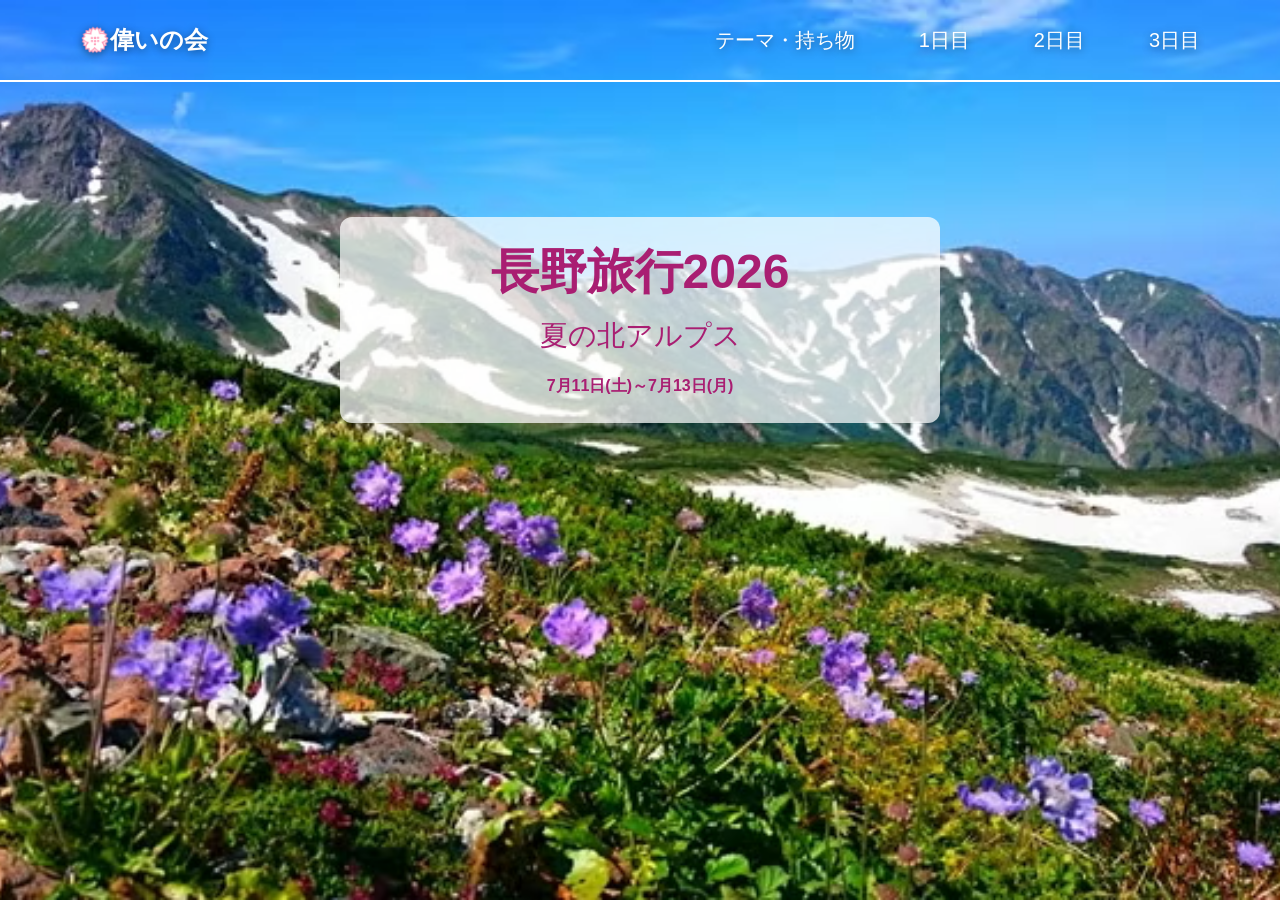
<file: index.html>
<!DOCTYPE html>
<html lang="ja">
<head>
    <meta charset="UTF-8">
    <meta name="viewport" content="width=device-width, initial-scale=1.0">
    <link rel="stylesheet" href="stylesheet1.css">
    <title>Nagano-Travel</title>
</head>
<body>
    <header class="header">
        <div class="header-logo">💮偉いの会</div>

        <nav class="header-nav" aria-label="メインメニュー">
            <ul>
                <li><a href="theme.html">テーマ・持ち物</a></li>
                <li><a href="Plan1.html">1日目</a></li>
                <li><a href="Plan2.html">2日目</a></li>
                <li><a href="Plan3.html">3日目</a></li>
            </ul>
        </nav>
    </header>

    <main>
        <section class="top-wrapper">
            <div class="top-container">
                <h1>長野旅行2026</h1>
                <h3>夏の北アルプス</h3>
                <p>7月11日(土)～7月13日(月)</p>
            </div>
        </section>
    </main>
</body>
</html>
</file>
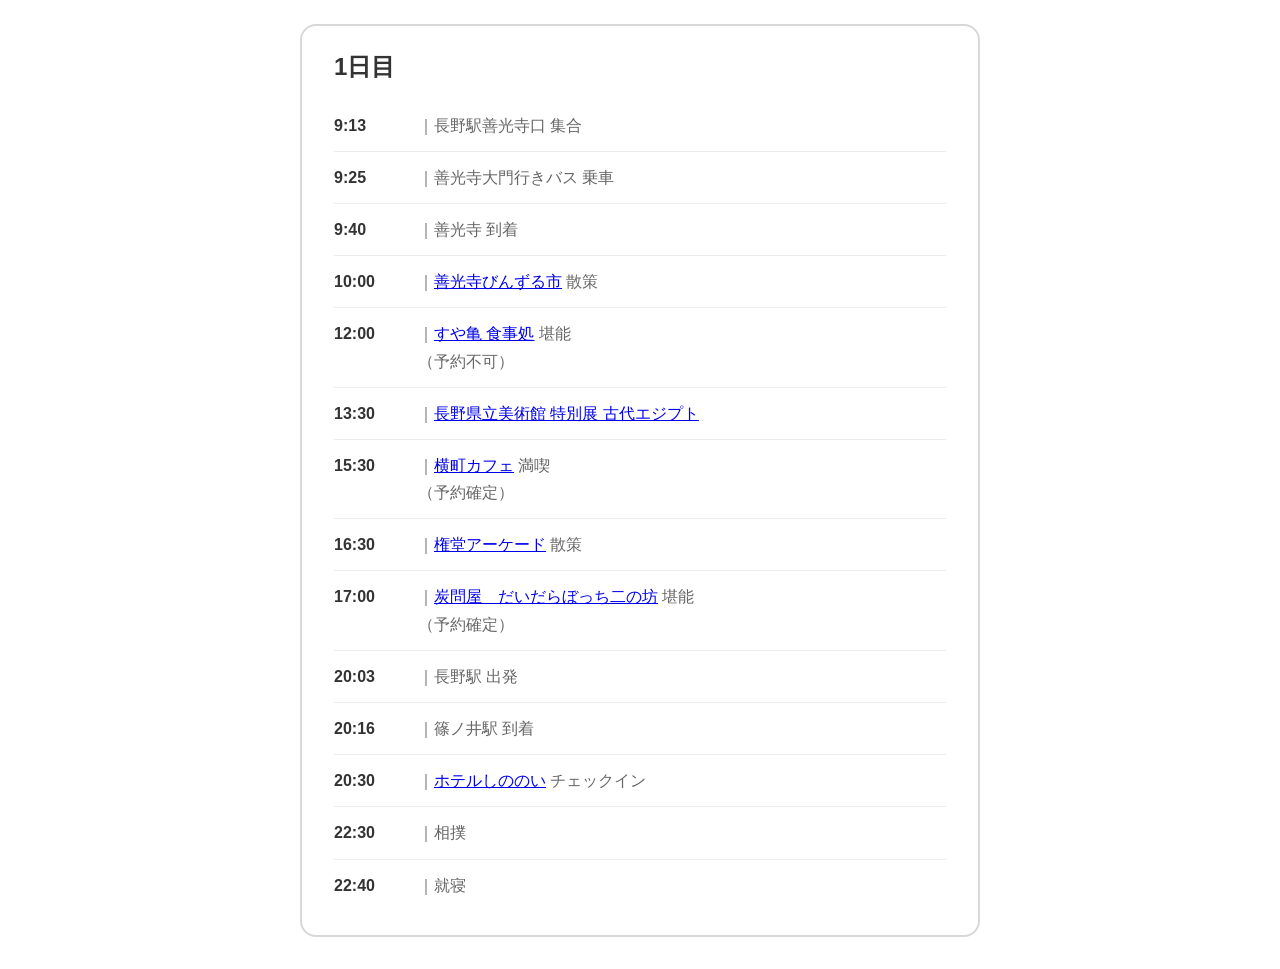
<file: Plan1.html>
<!DOCTYPE html>
<html lang="ja">

<head>
    <meta charset="UTF-8">
    <meta name="viewport" content="width=device-width, initial-scale=1.0">
    <title>Nagano-Travel</title>
    <link rel="stylesheet" href="stylesheet3.css">
</head>

<body>
    <main class="plan-wrapper">
        <section class="plan-card">
            <h1>1日目</h1>

            <ul class="plan-list">
                <li><time>9:13</time><span>｜長野駅善光寺口 集合</span></li>
                <li><time>9:25</time><span>｜善光寺大門行きバス 乗車</span></li>
                <li><time>9:40</time><span>｜善光寺 到着</span></li>
                <li><time>10:00</time><span>｜<a href="https://www.binzuru-ichi.com/" target="_blank" rel="noopener noreferrer">善光寺びんずる市</a> 散策</span></li>
                <li><time>12:00</time><span>｜<a href="https://suyakame.co.jp/restaurant/" target="_blank" rel="noopener noreferrer">すや亀 食事処</a> 堪能<br>（予約不可）</span></li>
                <li><time>13:30</time><span>｜<a href="https://nagano.art.museum/exhibition/exhibit2026_egypt-brooklyn" target="_blank" rel="noopener noreferrer">長野県立美術館 特別展 古代エジプト</a></span></li>
                <li><time>15:30</time><span>｜<a href="https://www.yawataya.co.jp/store/yokomachi.php" target="_blank" rel="noopener noreferrer">横町カフェ</a> 満喫<br>（予約確定）</span></li>
                <li><time>16:30</time><span>｜<a href="https://zenkozi.com/highlight/gondo.html" target="_blank" rel="noopener noreferrer">権堂アーケード</a> 散策</span></li>
                <li><time>17:00</time><span>｜<a href="https://daidara.info/%E3%81%A0%E3%81%84%E3%81%A0%E3%82%89%E3%81%BC%E3%81%A3%E3%81%A1%E4%BA%8C%E3%81%AE%E5%9D%8A/" target="_blank" rel="noopener noreferrer">炭問屋　だいだらぼっち二の坊</a> 堪能<br>（予約確定）</span></li>
                <li><time>20:03</time><span>｜長野駅 出発</span></li>
                <li><time>20:16</time><span>｜篠ノ井駅 到着</span></li>
                <li><time>20:30</time><span>｜<a href="https://miyuki-design.github.io/hotel_shinonoi/" target="_blank" rel="noopener noreferrer">ホテルしののい</a> チェックイン</span></li>
                <li><time>22:30</time><span>｜相撲</span></li>
                <li><time>22:40</time><span>｜就寝</span></li>
            </ul>
        </section>
    
    </main>

</body>

</html>
</file>
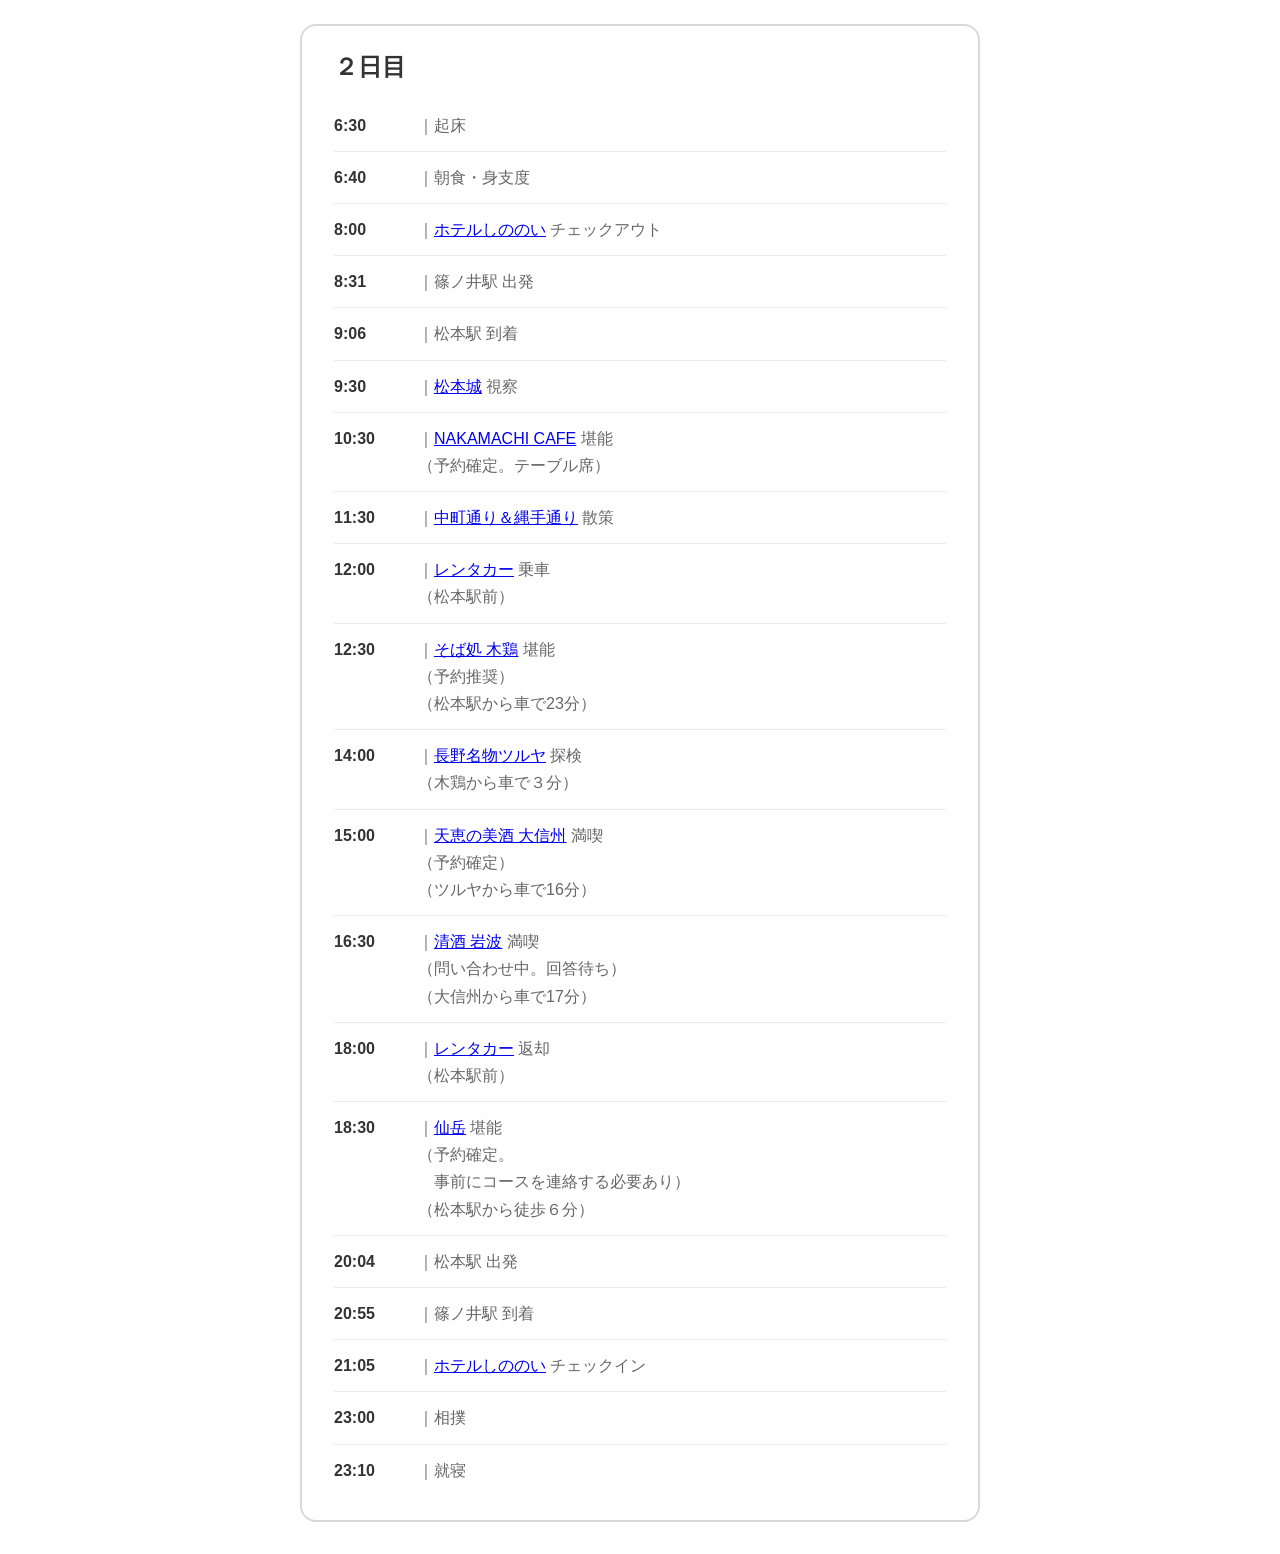
<file: Plan2.html>
<!DOCTYPE html>
<html lang="ja">

<head>
    <meta charset="UTF-8">
    <link rel="stylesheet" href="stylesheet3.css">
    <title>Nagano-Travel</title>
    <meta name="viewport" content="width=device-width, initial-scale=1.0">
    </head>

<body>
<section class="plan-wrapper">
            <div class="plan-card">
                <H1>２日目</H1>
                <ul class="plan-list">
                <li><time>6:30</time><span>｜起床</span></li>
                <li><time>6:40</time><span>｜朝食・身支度</span></li>
                <li><time>8:00</time><span>｜<a href="https://miyuki-design.github.io/hotel_shinonoi/" target="_blank" rel="noopener noreferrer">ホテルしののい</a> チェックアウト</span></li>
                <li><time>8:31</time><span>｜篠ノ井駅 出発</span></li>
                <li><time>9:06</time><span>｜松本駅 到着</span></li>
                <li><time>9:30</time><span>｜<a href="https://www.matsumoto-castle.jp/" target="_blank" rel="noopener noreferrer">松本城</a> 視察</span></li>
                <li><time>10:30</time><span>｜<a href="https://www.nakamachicafe.com/nakamachicafe/" target="_blank" rel="noopener noreferrer">NAKAMACHI CAFE</a> 堪能<br>（予約確定。テーブル席）</span></li>
                <li><time>11:30</time><span>｜<a href="https://thegate12.com/jp/article/272" target="_blank" rel="noopener noreferrer">中町通り＆縄手通り</a> 散策</span></li>
                <li><time>12:00</time><span>｜<a href="#" target="_blank" rel="noopener noreferrer">レンタカー</a> 乗車<br>（松本駅前）</span></li>
                <li><time>12:30</time><span>｜<a href="https://ichigoichienococoro.com/" target="_blank" rel="noopener noreferrer">そば処 木鶏</a> 堪能<br>（予約推奨）<br>（松本駅から車で23分）</span></li>
                <li><time>14:00</time><span>｜<a href="https://www.tsuruya-corp.co.jp/store/yamagata/" target="_blank" rel="noopener noreferrer">長野名物ツルヤ</a> 探検<br>（木鶏から車で３分）</span></li>
                <li><time>15:00</time><span>｜<a href="https://www.daishinsyu.com/tasting-room" target="_blank" rel="noopener noreferrer">天恵の美酒 大信州</a> 満喫<br>（予約確定）<br>（ツルヤから車で16分）</span></li>
                <li><time>16:30</time><span>｜<a href="https://iwanami-sake.com/" target="_blank" rel="noopener noreferrer">清酒 岩波</a> 満喫<br>（問い合わせ中。回答待ち）<br>（大信州から車で17分）</span></li>
                <li><time>18:00</time><span>｜<a href="#" target="_blank" rel="noopener noreferrer">レンタカー</a> 返却<br>（松本駅前）</span></li>
                <li><time>18:30</time><span>｜<a href="https://nbp3300.gorp.jp/" target="_blank" rel="noopener noreferrer">仙岳</a> 堪能<br>（予約確定。<br>　事前にコースを連絡する必要あり）<br>（松本駅から徒歩６分）</span></li>
                <li><time>20:04</time><span>｜松本駅 出発</span></li>
                <li><time>20:55</time><span>｜篠ノ井駅 到着</span></li>
                <li><time>21:05</time><span>｜<a href="https://miyuki-design.github.io/hotel_shinonoi/" target="_blank" rel="noopener noreferrer">ホテルしののい</a> チェックイン</span></li>
                <li><time>23:00</time><span>｜相撲</span></li>
                <li><time>23:10</time><span>｜就寝</span></li>
            </ul>
                </section>

    </body>

    </html>
</file>
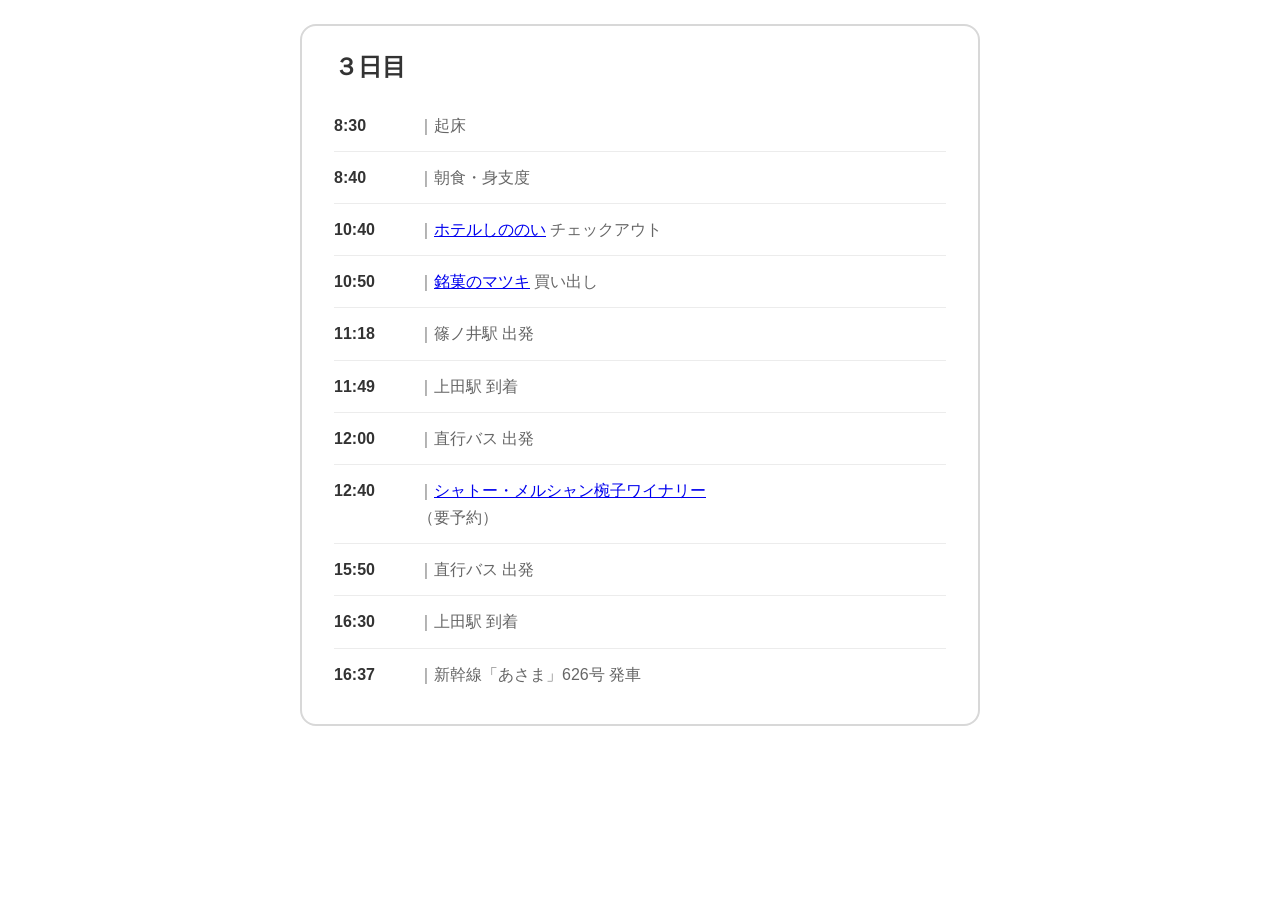
<file: Plan3.html>
<!DOCTYPE html>
<html lang="ja">

<head>
    <meta charset="UTF-8">
    <link rel="stylesheet" href="stylesheet3.css">
    <title>Nagano-Travel</title>
    <meta name="viewport" content="width=device-width, initial-scale=1.0">
    </head>

<body>
<section class="plan-wrapper">
            <div class="plan-card">
                <H1>３日目</H1>
                <ul class="plan-list">
                <li><time>8:30</time><span>｜起床</span></li>
                <li><time>8:40</time><span>｜朝食・身支度</span></li>
                <li><time>10:40</time><span>｜<a href="https://miyuki-design.github.io/hotel_shinonoi/" target="_blank" rel="noopener noreferrer">ホテルしののい</a> チェックアウト</span></li>
                <li><time>10:50</time><span>｜<a href="https://meika-matsuki.jp/" target="_blank" rel="noopener noreferrer">銘菓のマツキ</a> 買い出し</span></li>
                <li><time>11:18</time><span>｜篠ノ井駅 出発</span></li>
                <li><time>11:49</time><span>｜上田駅 到着</span></li>
                <li><time>12:00</time><span>｜直行バス 出発</span></li>
                <li><time>12:40</time><span>｜<a href="#" target="_blank" rel="noopener noreferrer">シャトー・メルシャン椀子ワイナリー</a><br>（要予約）</span></li>
                <li><time>15:50</time><span>｜直行バス 出発</span></li>
                <li><time>16:30</time><span>｜上田駅 到着</span></li>
                <li><time>16:37</time><span>｜新幹線「あさま」626号 発車</span></li>
            </ul>
                </section>
                </body>
                </html>
</file>
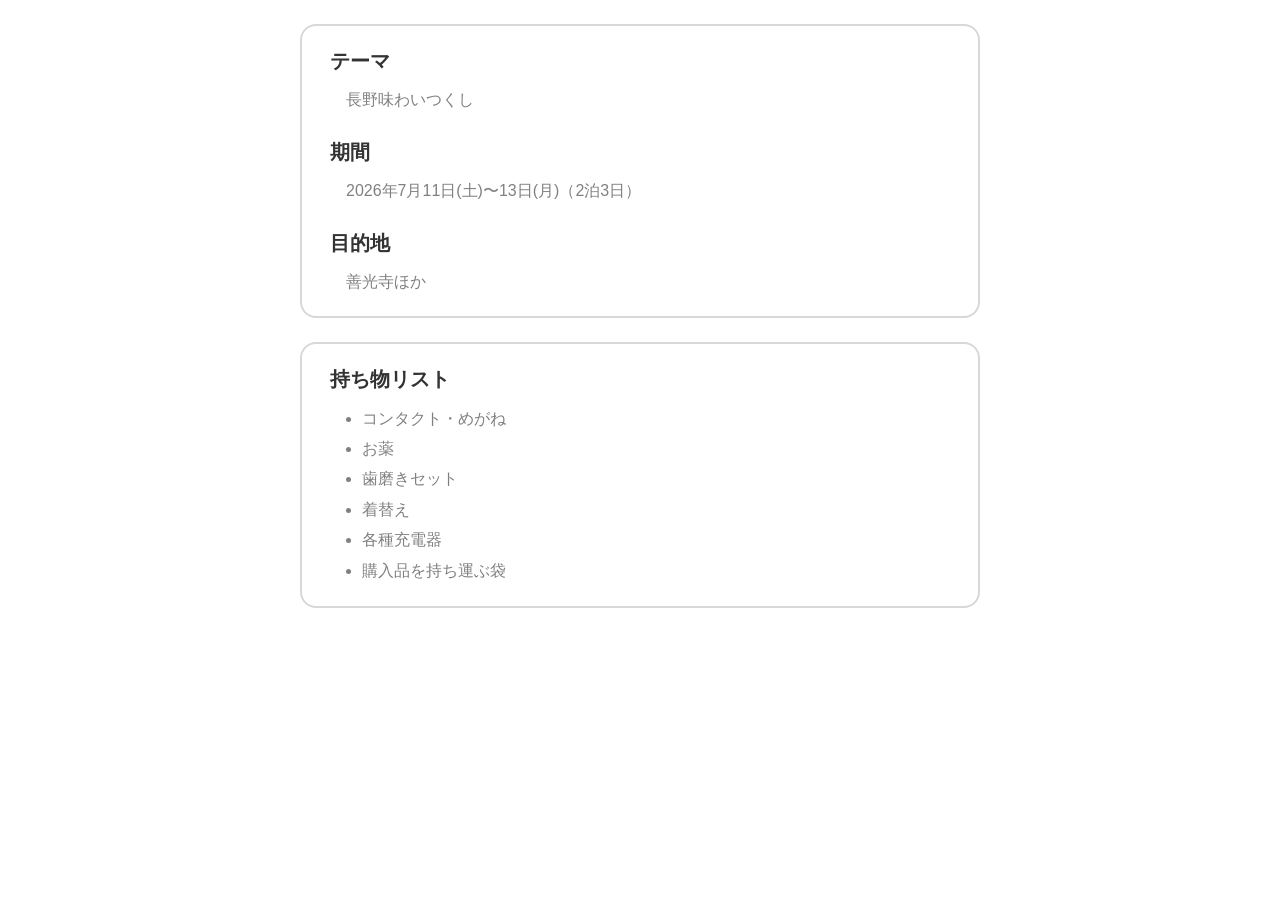
<file: theme.html>
<!DOCTYPE html>
<html lang="ja">

<head>
    <meta charset="UTF-8">
    <meta name="viewport" content="width=device-width, initial-scale=1.0">
    <title>テーマ・持ち物</title>
    <link rel="stylesheet" href="stylesheet2.css">
</head>

<body>
    <main class="page-content">
        <section class="main-wrapper">
            <div class="main-card">
                <h3>テーマ</h3>
                <p>長野味わいつくし</p>

                <h3>期間</h3>
                <p>2026年7月11日(土)〜13日(月)（2泊3日）</p>

                <h3>目的地</h3>
                <p>善光寺ほか</p>
            </div>
        </section>

        <section class="sub-wrapper">
            <div class="sub-card">
                <h3>持ち物リスト</h3>
                <ul>
                    <li>コンタクト・めがね</li>
                    <li>お薬</li>
                    <li>歯磨きセット</li>
                    <li>着替え</li>
                    <li>各種充電器</li>
                    <li>購入品を持ち運ぶ袋</li>
                </ul>
            </div>
        </section>
    </main>
</body>

</html>
</file>
<file: stylesheet1.css>
* {
    box-sizing: border-box;
}

html,
body {
    margin: 0;
    min-height: 100%;
}

body {
    min-height: 100vh;
    min-height: 100dvh;
    background-image: url(background.png);
    background-repeat: no-repeat;
    background-size: cover;
    background-position: center;
    font-family: "Meiryo", "Yu Gothic", sans-serif;
}

.header {
    display: flex;
    align-items: center;
    justify-content: space-between;
    padding: 24px 80px;
    border-bottom: 2px solid white;
}

.header-logo {
    font-weight: bold;
    font-size: 24px;
    color: white;
    text-shadow: 0 2px 8px rgba(0, 0, 0, 0.45);
    white-space: nowrap;
}

.header-nav ul {
    display: flex;
    gap: 64px;
    margin: 0;
    padding: 0;
    list-style: none;
}

.header-nav a {
    font-size: 20px;
    color: white;
    text-decoration: none;
    text-shadow: 0 2px 8px rgba(0, 0, 0, 0.45);
}

.top-wrapper {
    display: flex;
    align-items: center;
    justify-content: center;
    padding: 15vh 24px 40px;
}

.top-container {
    width: min(600px, 100%);
    padding: 24px 20px;
    background-color: rgba(255, 255, 255, 0.72);
    border-radius: 12px;
    text-align: center;
    color: #a91e72;
}

.top-container h1,
.top-container h3,
.top-container p {
    margin: 0;
}

.top-container h1 {
    font-size: clamp(30px, 5vw, 48px);
    line-height: 1.3;
    font-weight: bold;
}

.top-container h3 {
    margin-top: 12px;
    font-size: clamp(20px, 3vw, 28px);
    line-height: 1.5;
    font-weight: normal;
}

.top-container p {
    margin-top: 16px;
    font-size: 16px;
    line-height: 1.6;
    font-weight: bold;
}

@media screen and (max-width: 768px) {

    .header {
        flex-direction: column;
        gap: 12px;
        padding: 16px;
    }

    .header-logo {
        font-size: 22px;
    }

    .header-nav {
        width: 100%;
    }

    .header-nav ul {
        flex-wrap: nowrap;
        justify-content: center;
        gap: 6px;
    }

    .li {
        font-size: 14px;
        white-space: nowrap;
    }

    .top-wrapper {
        width: 100%;
        padding: 48px 16px 32px;
    }

    .top-container {
        width: 88%;
        max-width: 420px;
        margin: 0;
        padding: 32px 16px;
    }

    .top-container h1,
    .top-container h3,
    .top-container p {
        margin: 0;
        padding: 0;
    }

    .top-container h1 {
        font-size: 28px;
        line-height: 1.4;
    }

    .top-container h3 {
        margin-top: 20px;
        font-size: 19px;
        line-height: 1.5;
    }

    .top-container p {
        margin-top: 18px;
        font-size: 13px;
        line-height: 1.5;
    }
}
</file>
<file: stylesheet3.css>
* {
    box-sizing: border-box;
}

body {
    margin: 0;
    min-height: 100vh;
    color: #333;
    background-color: #fff;
    font-family: "Hiragino Kaku Gothic ProN", "Yu Gothic", Meiryo, sans-serif;
}

.plan-wrapper {
    display: flex;
    justify-content: center;
    width: 100%;
    padding: 24px clamp(16px, 6vw, 80px) 32px;
}

.plan-card {
    width: 100%;
    max-width: 680px;
    padding: 24px 32px;
    border: 2px solid #d8d8d8;
    border-radius: 16px;
    background-color: #fff;
}

.plan-card h1 {
    margin: 0 0 16px;
    font-size: 24px;
    line-height: 1.4;
}

.plan-list {
    margin: 0;
    padding: 0;
    list-style: none;
}

.plan-list li {
    display: grid;
    grid-template-columns: 4.5rem minmax(0, 1fr);
    gap: 12px;
    align-items: start;
    padding: 12px 0;
    border-bottom: 1px solid #ececec;
    color: #666;
    font-size: 16px;
    line-height: 1.7;
}

.plan-list li:last-child {
    border-bottom: none;
}

.plan-list time {
    color: #333;
    font-weight: 700;
    white-space: nowrap;
}

.plan-list span {
    min-width: 0;
    overflow-wrap: anywhere;
}

@media screen and (max-width: 768px) {
    .plan-wrapper {
        padding: 16px 12px 24px;
    }

    .plan-card {
        padding: 20px 16px;
        border-radius: 12px;
    }

    .plan-card h1 {
        font-size: 21px;
    }

    .plan-list li {
        grid-template-columns: 3.75rem minmax(0, 1fr);
        gap: 8px;
        padding: 11px 0;
        font-size: 14px;
        line-height: 1.6;
    }

    .plan-list a {
    color: #555;
    text-decoration: underline;
    text-underline-offset: 3px;
}

.plan-list a:hover {
    opacity: 0.6;
}
}

@media screen and (max-width: 360px) {
    .plan-list li {
        grid-template-columns: 1fr;
        gap: 2px;
    }
}
</file>
<file: stylesheet2.css>
* {
    box-sizing: border-box;
}

body {
    margin: 0;
    min-height: 100vh;
    color: #333;
    background-color: #fff;
    font-family: "Hiragino Kaku Gothic ProN", "Yu Gothic", Meiryo, sans-serif;
}

.page-content {
    width: 100%;
    padding: 24px clamp(16px, 6vw, 80px) 40px;
}

.main-wrapper,
.sub-wrapper {
    display: flex;
    justify-content: center;
    width: 100%;
}

.sub-wrapper {
    margin-top: 24px;
}

.main-card,
.sub-card {
    width: min(100%, 680px);
    border: 2px solid #d8d8d8;
    border-radius: 16px;
    padding: 20px 28px;
    background-color: #fff;
}

.main-card h3,
.sub-card h3 {
    margin: 0 0 10px;
    font-size: 20px;
    line-height: 1.5;
}

.main-card h3:not(:first-child) {
    margin-top: 24px;
}

.main-card p {
    margin: 0;
    padding-left: 1em;
    color: gray;
    line-height: 1.7;
    overflow-wrap: anywhere;
}

.sub-card ul {
    margin: 0;
    padding-left: 2em;
}

.sub-card li {
    color: gray;
    line-height: 1.9;
}

/* スマホ・小さめタブレット */
@media screen and (max-width: 768px) {
    .page-content {
        padding: 16px 12px 28px;
    }

    .sub-wrapper {
        margin-top: 16px;
    }

    .main-card,
    .sub-card {
        width: 100%;
        border-radius: 12px;
        padding: 18px 16px;
    }

    .main-card h3,
    .sub-card h3 {
        font-size: 18px;
    }

    .main-card h3:not(:first-child) {
        margin-top: 20px;
    }

    .main-card p,
    .sub-card li {
        font-size: 15px;
    }

    .main-card p {
        padding-left: 0.5em;
    }
}

/* 幅がかなり狭いスマホ */
@media screen and (max-width: 380px) {
    .page-content {
        padding-right: 10px;
        padding-left: 10px;
    }

    .main-card,
    .sub-card {
        padding: 16px 14px;
    }

    .main-card p,
    .sub-card li {
        font-size: 14px;
    }
}
</file>
